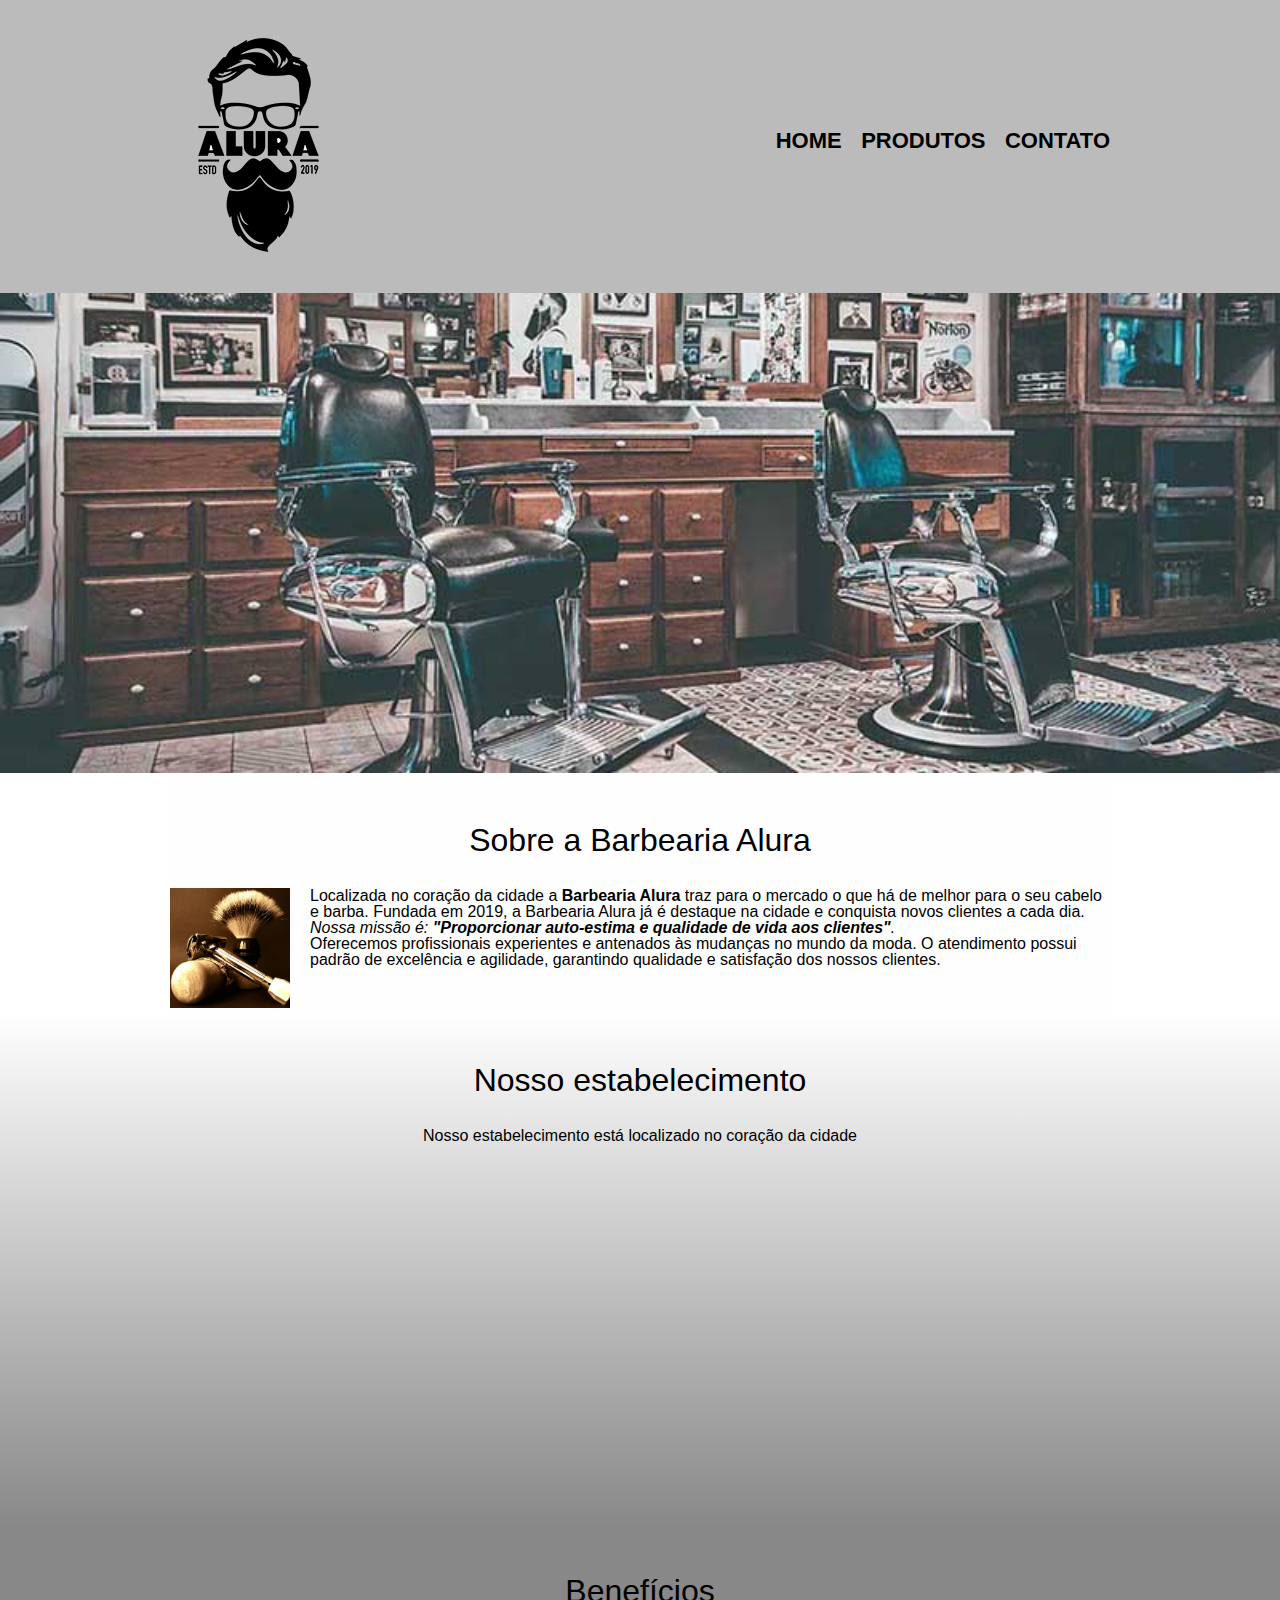
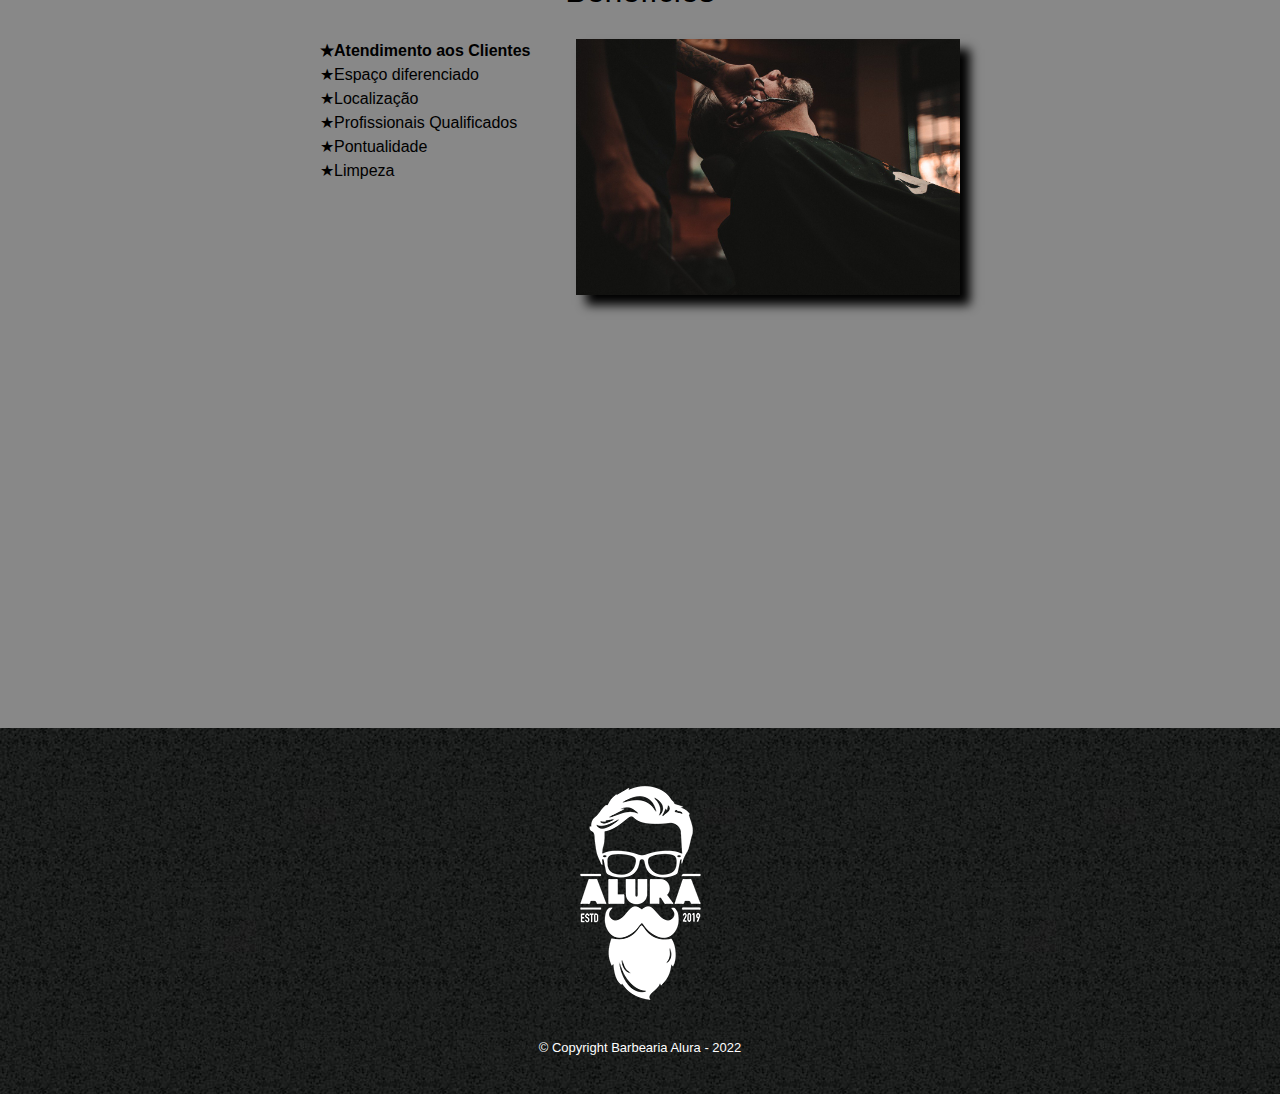
<file: index.html>
<!DOCTYPE html>
<html lang="pt-br">
	<head>
		<meta charset="UTF-8">
		<meta  name="viewport" content="width=device-width">
		<title>Barbearia Alura</title>
		<link rel="stylesheet" href="reset.css">
		<link rel="stylesheet" href="style.css">
		<link rel="preconnect" href="https://fonts.googleapis.com">
	</head>

	<body>
		<header>
			<div class="caixa">
				<h1><img src="logo.png"></h1>

				<nav>
					<ul>
						<li><a href="index.html">Home</a></li>
						<li><a href="produtos.html">Produtos</a></li>
						<li><a href="contato.html">Contato</a></li>
					</ul>
				</nav>
			</div>
		</header>
				<img class="banner" src="banner.jpg" alt="Banner Da Barbearia">
		<main>
			<section class="principal">
				<h2 class="titulo-principal">Sobre a Barbearia Alura</h2>

				<img class="utensilios" src="utensilios.jpg" alt="Utensilios de um barbeiro.">

				<p>Localizada no coração da cidade a <strong>Barbearia Alura</strong> traz para o mercado o que há de melhor para o seu cabelo e barba. Fundada em 2019, a Barbearia Alura já é destaque na cidade e conquista novos clientes a cada dia.</p>
				<p id="missao"><em>Nossa missão é: <strong>"Proporcionar auto-estima e qualidade de vida aos clientes"</strong>.</em></p>
				<p>Oferecemos profissionais experientes e antenados às mudanças no mundo da moda. O atendimento possui padrão de excelência e agilidade, garantindo qualidade e satisfação dos nossos clientes.</p>
			</section>

				<section class="mapa">
					<h3 class="titulo-principal"> Nosso estabelecimento</h3>
					<p>Nosso estabelecimento está localizado no coração da cidade</p>

					<div class="mapa-conteudo" >
						<iframe src="https://www.google.com/maps/embed?pb=!1m16!1m12!1m3!1d58533.634001037106!2d-46.552155557522845!3d-23.519834329024174!2m3!1f0!2f0!3f0!3m2!1i1024!2i768!4f13.1!2m1!1salura%20sao%20pualo!5e0!3m2!1spt-BR!2sbr!4v1658445028309!5m2!1spt-BR!2sbr" width="100%" height="300" style="border:0;" allowfullscreen="" loading="lazy" referrerpolicy="no-referrer-when-downgrade"></iframe>
					</div>

				</section>

			<section class="beneficios">
				<h3 class="titulo-principal">Benefícios</h3>
				<div class="conteudo-beneficios">
					<ul class="listas-beneficios">
						<li class="itens">Atendimento aos Clientes</li>
						<li class="itens">Espaço diferenciado</li>
						<li class="itens">Localização</li>
						<li class="itens">Profissionais Qualificados</li>
						<li class="itens">Pontualidade</li>
						<li class="itens">Limpeza</li>
					</ul><img src="beneficios.jpg" class="imagem-beneficios">
				</div>

				<div class="video">
					<iframe width="100%" height="315" src="https://www.youtube.com/embed/5YmH5B4Oys0" title="YouTube video player" frameborder="0" allow="accelerometer; autoplay; clipboard-write; encrypted-media; gyroscope; picture-in-picture" allowfullscreen></iframe>
				</div>

			</section>
		</main>

		<footer>
			<img src="logo-branco.png" alt="logo">
			<p class="copyrigth">&copy; Copyright Barbearia Alura - 2022</p>
		</footer>
	</body>
</html>
</file>
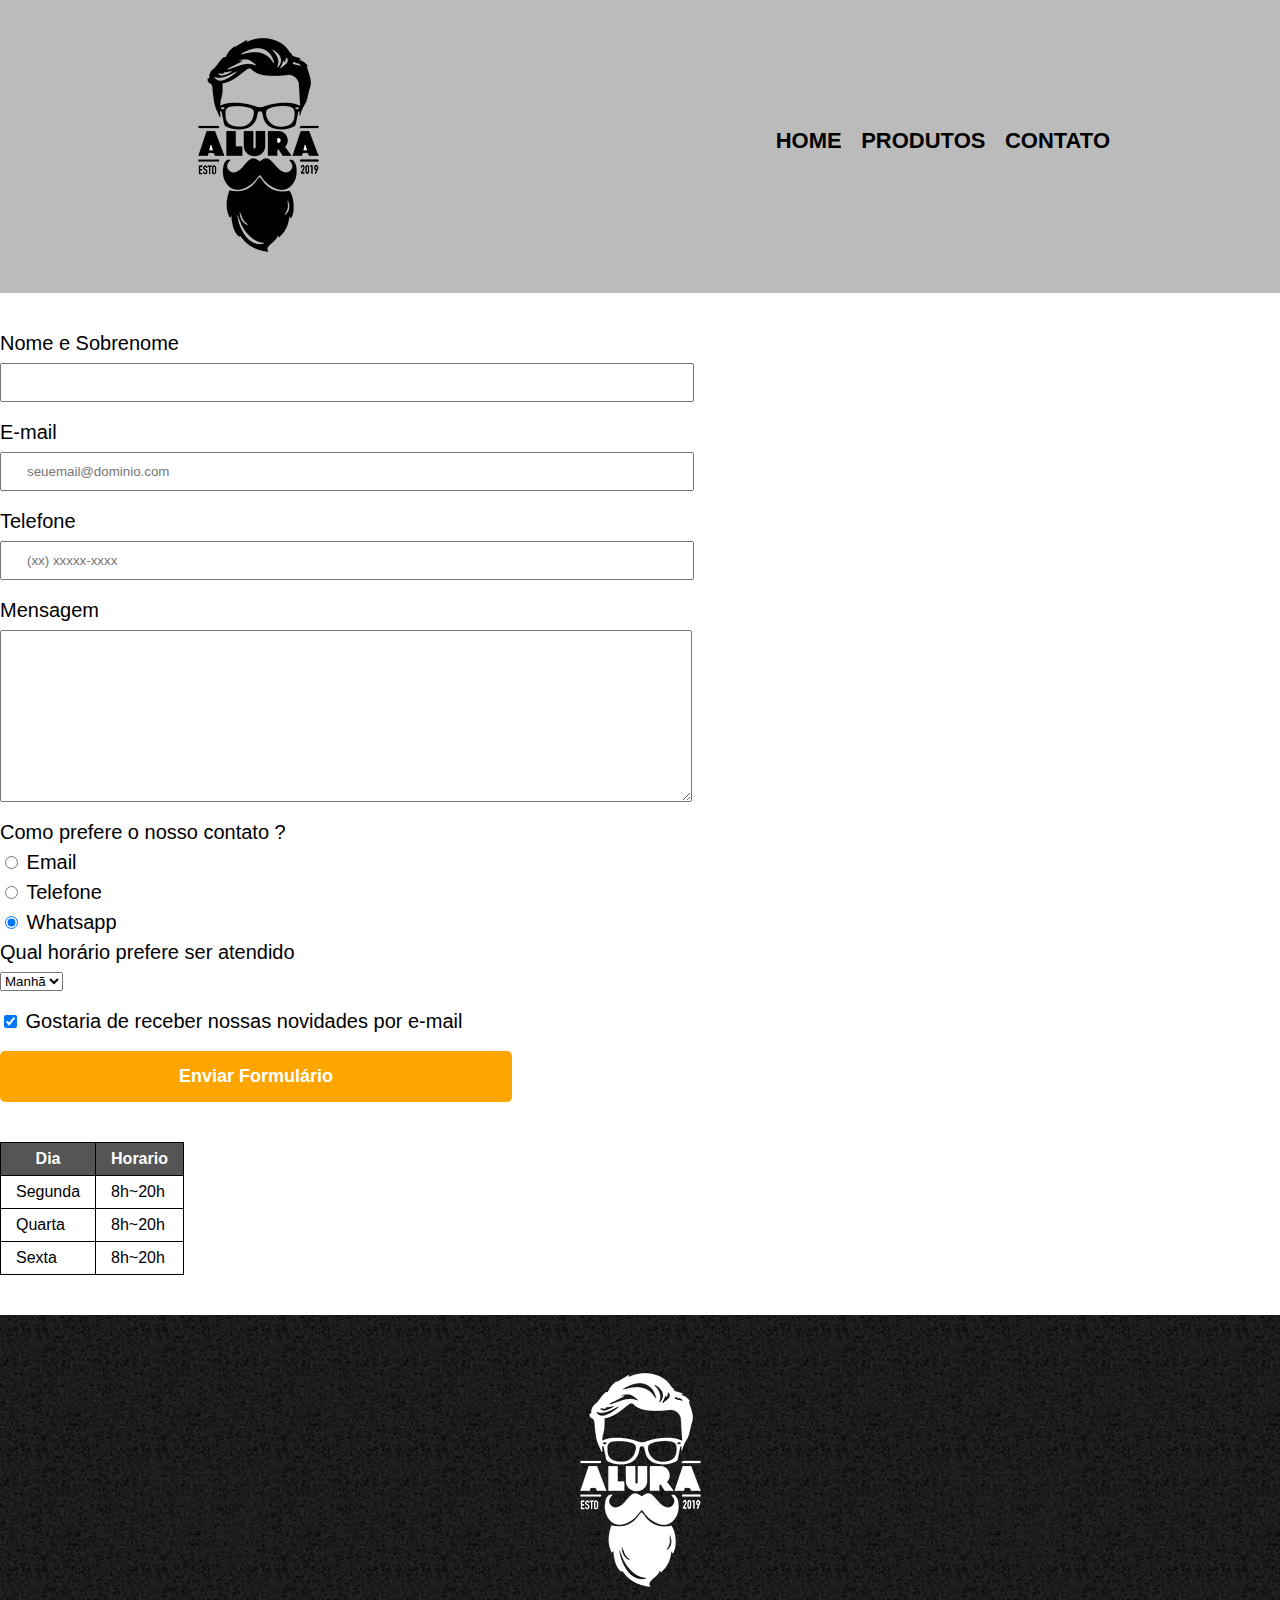
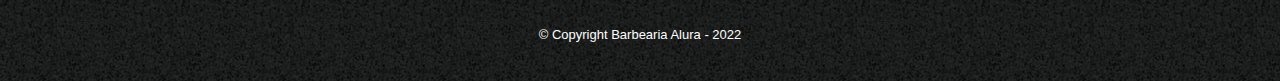
<file: contato.html>
<!DOCTYPE html>
<html lang="pt-br">
<head>
    <meta charset="UTF-8">
    <meta http-equiv="X-UA-Compatible" content="IE=edge">
    <meta name="viewport" content="width=device-width, initial-scale=1.0">
    <title>Contato</title>
    <link rel="stylesheet" href="reset.css">
    <link rel="stylesheet" href="style.css">

</head>
<body>
	<header>
        <div class="caixa">
            <h1><img src="logo.png" alt="Logo da Barbearia Alura"></h1>

            <nav>
                <ul>
                    <li><a href="index.html">Home</a></li>
                    <li><a href="produtos.html">Produtos</a></li>
                    <li><a href="contato.html">Contato</a></li>
                </ul>
            </nav>
        </div>
    </header>

    <main>
        <form>
            <label for="nomesobrenome">Nome e Sobrenome</label>
            <input type="text" id="nomesobrenome" class="input-padrao" required>

            <label for="email">E-mail</label>
            <input type="email" id="email" class="input-padrao" required placeholder="seuemail@dominio.com">

            <label for="telefone">Telefone</label>
            <input type="tel" id="telefone" class="input-padrao" required placeholder="(xx) xxxxx-xxxx">


            <label for="mensagem">Mensagem</label>
            <textarea name="" cols="30" rows="10" id="mensagem" class="input-padrao"></textarea>
            <fieldset>
                <legend>Como prefere o nosso contato ?</legend>
    
                <label for="radio-email"> <input type="radio" name="contato" value="email" id="radio-email"> Email</label>
               
    
                <label for="radio-telefone"> <input type="radio" name="contato" value="telefone" id="radio-telefone"> Telefone</label>
                
    
                <label for="radio-whatsapp"> <input type="radio" name="contato" value="whatsapp" id="radio-whatsapp" checked> Whatsapp</label>
               
            </fieldset>



            <fieldset>
                <legend>Qual horário prefere ser atendido</legend>
                <select>
                    <option>Manhã</option>
                    <option>Tarde</option>
                    <option>Noite</option>t
                </select>
            </fieldset>

            <label class="checkbox"> <input type="checkbox" checked> Gostaria de receber nossas novidades por e-mail</label>

                <input type="submit" value="Enviar Formulário" class="enviar">
                    
        </form>

        <table>
            <thead>
                <tr>
                    <th>Dia</th>
                    <th>Horario</th>
                </tr>    
                </thead>
            <tbody>
                <tr>
                    <td>Segunda</td>
                    <td> 8h~20h</td>
                </tr>
                <tr>
                    <td>Quarta</td>
                    <td>8h~20h</td>
                </tr>
                <tr>
                    <td>Sexta</td>
                    <td>8h~20h</td>
                </tr>
            </tbody>
        </table>
    </main>


    <footer>
        <img src="logo-branco.png" alt="Logo da Barbearia Alura">
        <p class="copyrigth">&copy; Copyright Barbearia Alura - 2022</p>
    </footer>

</body>
</html>
</file>
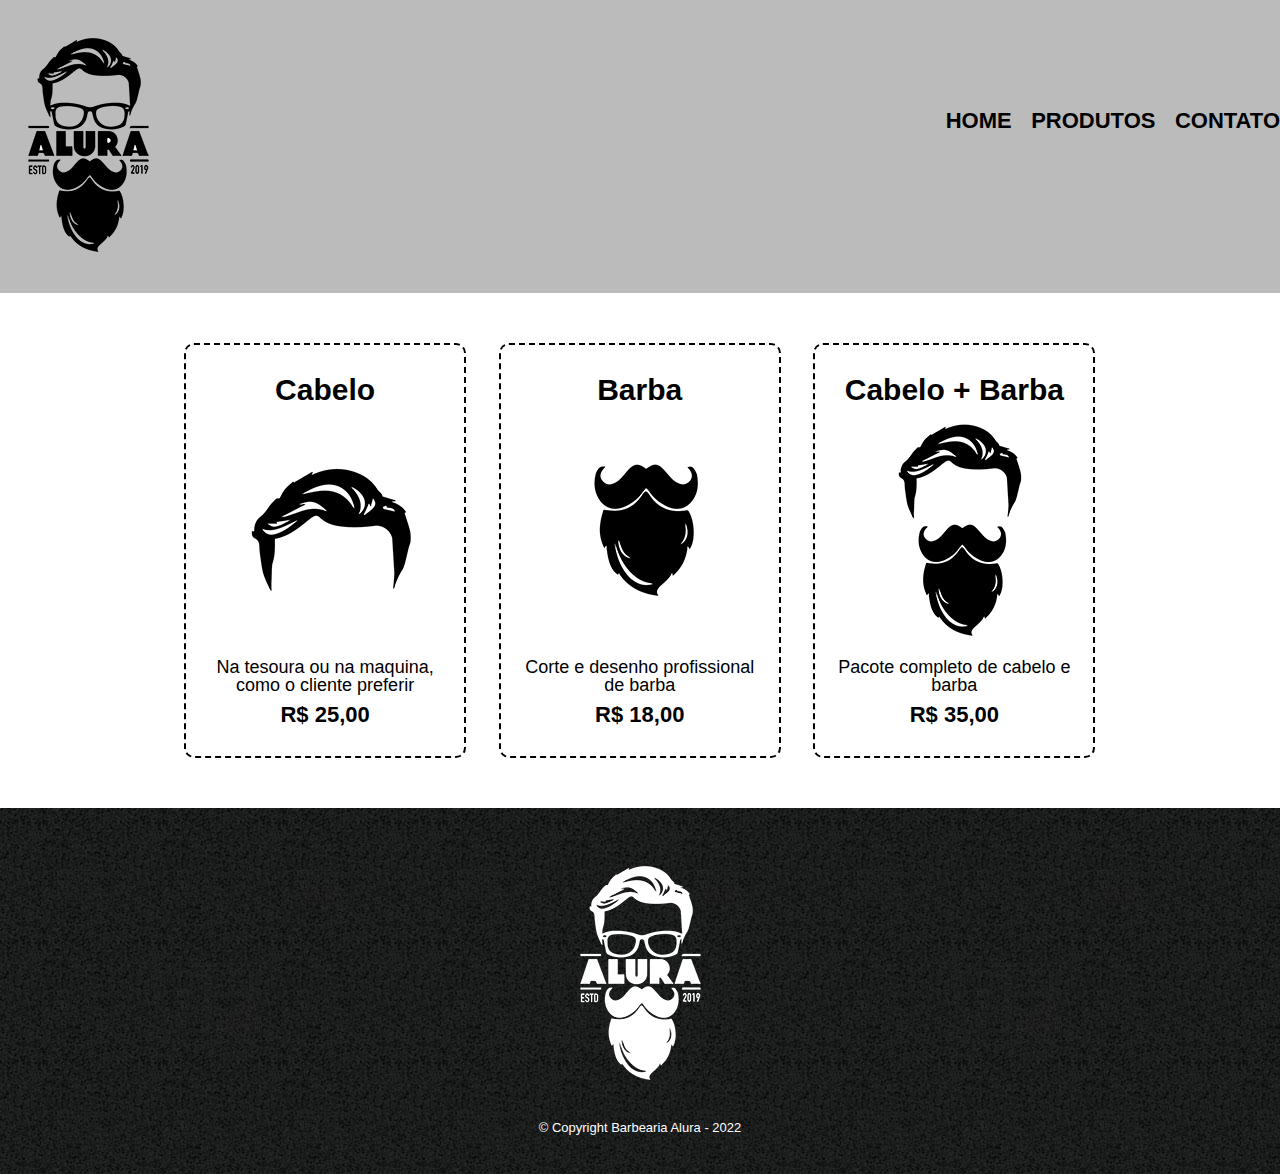
<file: produtos.html>
<!DOCTYPE html>
<html>
	<head>
		<meta charset="UTF-8">
		<meta  name="viewport" content="width=device-width">
		<title>Produtos - Barbearia Alura</title>

		<link rel="stylesheet" href="reset.css">
		<link rel="stylesheet" href="style.css">
	</head>
	<body>
		<header>
			<div class="caixas">
				<h1><img src="logo.png"></h1>

				<nav>
					<ul>
						<li><a href="index.html">Home</a></li>
						<li><a href="produtos.html">Produtos</a></li>
						<li><a href="contato.html">Contato</a></li>
					</ul>
				</nav>
			</div>
		</header>
		<main>
			<ul class="produtos">
				<li>
					<h2>Cabelo</h2>
					<img src="cabelo.jpg" alt="cabelo">
					<p class="produto-descricao">Na tesoura ou na maquina, como o cliente preferir</p>
					<p class="produtos-preco"> R$ 25,00</p>
				</li>
				<li>
					<h2>Barba</h2>
					<img src="barba.jpg" alt="barba">
					<p class="produto-descricao">Corte e desenho profissional de barba</p>
					<p class="produtos-preco"> R$ 18,00</p>
				</li>
				<li>
					<h2>Cabelo + Barba</h2>
					<img src="cabelo+barba.jpg" alt="cabelo+barba">
					<p class="produto-descricao">Pacote completo de cabelo e barba</p>
					<p class="produtos-preco"> R$ 35,00</p>
				</li>
			</ul>
		</main>

		<footer>
			<img src="logo-branco.png" alt="logo">
			<p class="copyrigth">&copy; Copyright Barbearia Alura - 2022</p>
		</footer>
	</body>
</html>
</file>
<file: style.css>
@charset "UTF-8";

body {
	font-family: 'Montserrat', sans-serif;

}

header {
	background: #BBBBBB;
	padding: 20px 0;
}

.caixa {
	position: relative;
	width: 940px;
	margin: 0 auto;
}

nav {
	position: absolute;
	top: 110px;
	right: 0;
}

nav li {
	display: inline;
	margin: 0 0 0 15px;
}

nav a {
	text-transform: uppercase;
	color: #000000;
	font-weight: bold;
	font-size: 22px;
	text-decoration: none;
}

nav a:hover {
	color: #c78c19;
	text-decoration: underline;
}

.produtos {
	width: 940px;
	margin: auto;
	padding: 50px 0px;


}

.produtos li {
	display: inline-block;
	text-align: center;
	width: 30%;
	vertical-align: top;
	margin: 0 1.5%;
	padding: 30px 20px;
	box-sizing: border-box;
	border: 2px dashed #000000;
	border-radius: 10px;

}

.produtos li:hover {
	border-color: #c78c19;
	
}

.produtos li:active {
	border-color: #088c19;
}

.produtos li:hover h2 {
	font-size: 34px;
}

.produtos h2 {

	font-size: 30px;
	font-weight: bold;
}

.produto-descricao {
	font-size: 18px;

}

.produtos-preco {
	font-size: 22px;
	font-weight: bold;
	margin-top: 10px;
}

footer {
	text-align: center;
	background: url("bg.jpg");
	padding: 40px 0;
}

.copyrigth {
	color: rgb(255, 255, 255);
	font-size: 13px;
	margin: 20px 0 0;
	
}

form {
	margin: 40px 0;

}

form label, form legend {
	display: block;
	font-size: 20px;
	margin: 0 0 10px;
	


}

.input-padrao {
	display: block;
	margin: 0 0 20px;
	padding: 10px 25px;
	width: 50%;
}

.checkbox {
	margin: 20px 0;
}

.enviar {
	width: 40%;
	padding: 15px 0;
	background-color: orange;
	color: white;
	font-weight: bold;
	font-size: 18px;
	border: none;
	border-radius: 5px;
	transition: 1s all ;
}

.enviar:hover {
	background: darkorange;
	transform: scale(1.2);
}

table {
	margin: 20px 0 40px;
}

thead {
	background: #555555;
	color: white;
	font-weight: bold;
}

td, th {
	border: 1px solid #000000;
	padding: 8px 15px ;

}

/*css da pagina inicial*/

.banner {
	width: 100%;

}

.principal {
	padding: 3em 0;
	background-color: #fefefe;
	width: 940px;
	margin: 0 auto;
}

.titulo-principal {
	text-align: center;
	font-size: 2em;
	margin: 0 0 1em;
	clear: left;

	
}

.titulo-principal p {
	margin: 0 0 1em;
}

.principal strong {
	font-weight: bold;

}

.principal em {
	font-style: italic;
}

.utensilios {
	width: 120px;
	float: left;
	margin: 0 20px 20px 0;
}

.mapa {
	padding: 3em 0;
	background: linear-gradient(#fefefe, #888888);
}

.mapa-conteudo {
	width: 940px;
	margin: 0 auto;
}

.mapa p {
	margin: 0 0 2em;
	text-align: center;
}

.beneficios {
	padding: 3em 0;
	background: #888888;
}

.conteudo-beneficios {
	width: 640px;
	margin: 0 auto;
}

.listas-beneficios {
	width: 40%;
	display: inline-block;
	vertical-align: top;
}

.itens {
	line-height: 1.5;

}

.itens:nth-child(1) {
	font-weight: bold;
}

.itens::before {
	content: "★";

}

.imagem-beneficios {
	width: 60%;
	opacity: 1;
	transition: 400ms;
	box-shadow: 10px 10px 10px  0 #000000;

}

.imagem-beneficios:hover {
	opacity: 0.3;
}

.video {
	width: 560px;
	margin: 2em auto;
}

@media screen and ( max-width: 480px) {
	.caixa,.principal, .conteudo-beneficios, .mapa-conteudo, .video {
		width: auto;
	}

	h1,h2 {
		text-align: center;
	}
	nav {
		position: static;
	}

	.listas-beneficios, .imagem-beneficios {
		width: 100%;
	}

	.caixas, .produtos{
		width: auto;
		padding: left;
	}

	.produtos h2 {
		width: auto;
		padding: left;
	}
	
}
</file>
